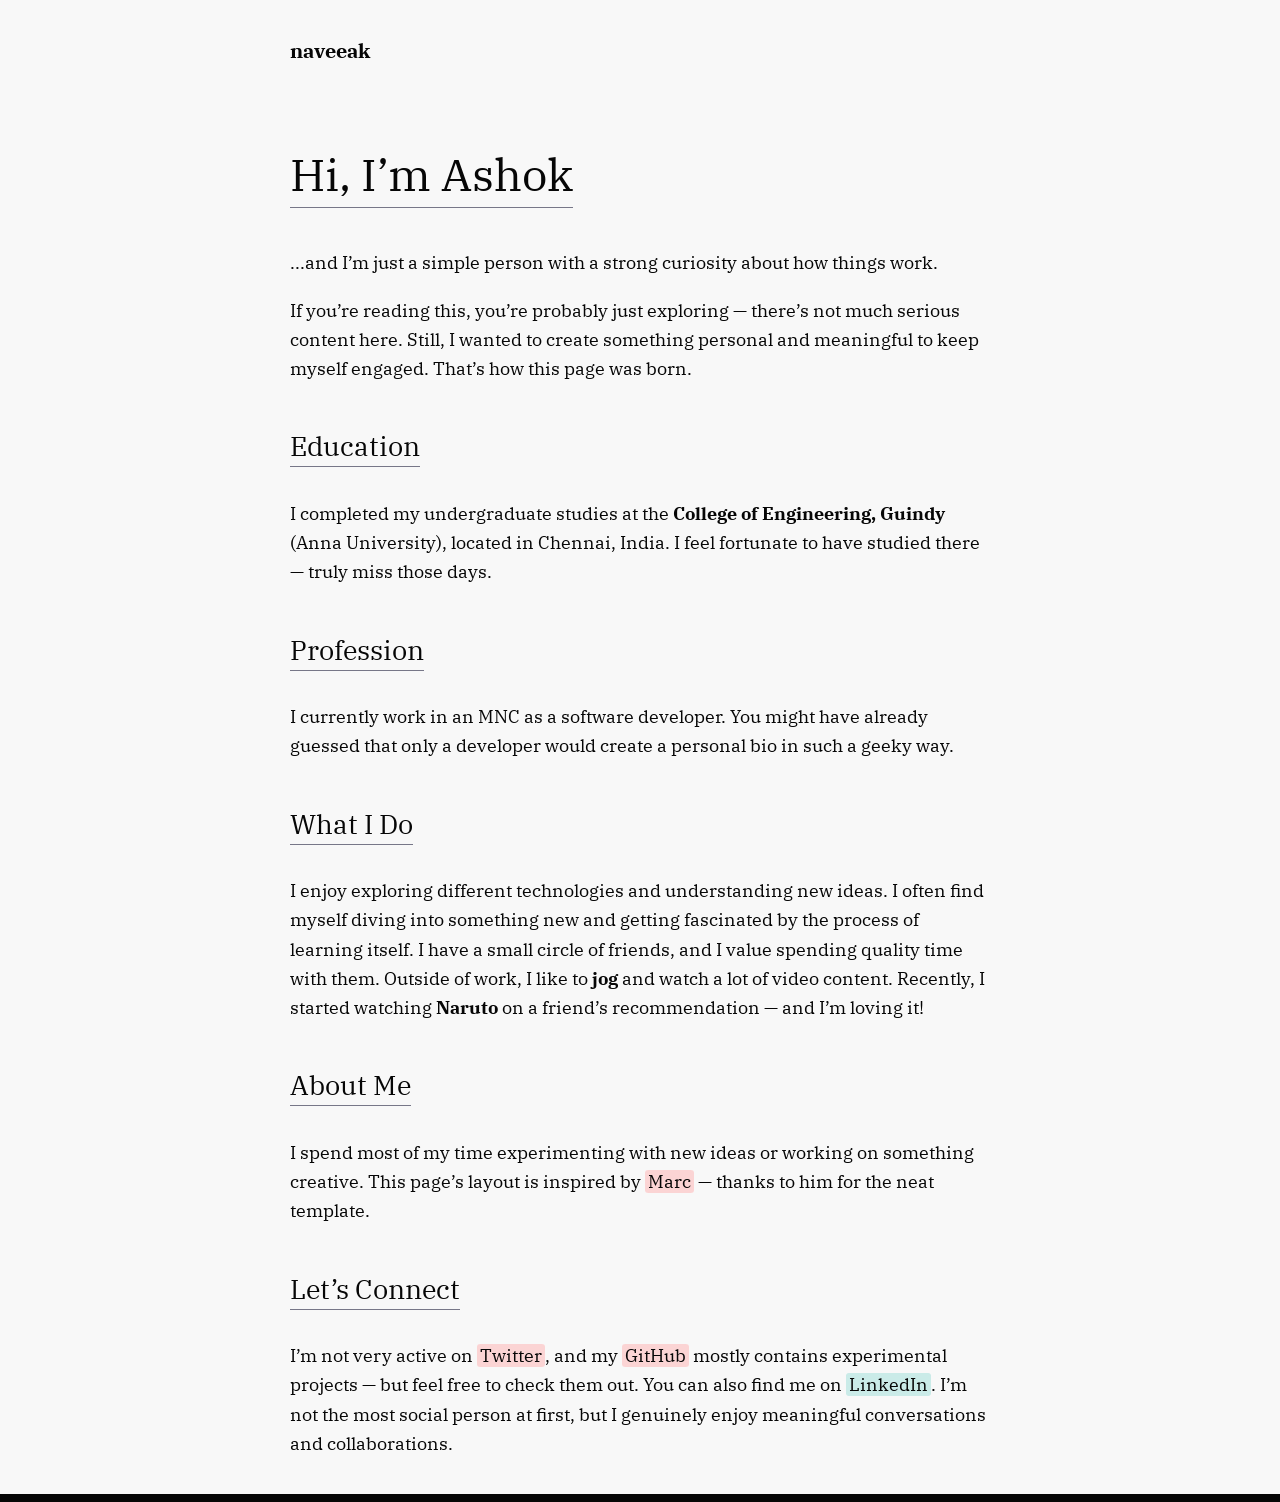
<file: index.html>
<!DOCTYPE html>
<html lang="en">

<head>
    <meta name="generator" content="Hugo 0.74.3" />
    <meta charset="utf-8" />
    <meta name="viewport" content="width=device-width,initial-scale=1" />
    <link href="https://fonts.googleapis.com/css2?family=IBM+Plex+Serif:ital,wght@0,400;0,700;1,400;1,700&display=swap" rel="stylesheet">
    <link href="https://fonts.googleapis.com/css2?family=IBM+Plex+Mono:wght@400;700&display=swap" rel="stylesheet">
    <link rel="stylesheet" href="/css/main.css" />
    <link rel="alternate" type="application/rss+xml" href="/index.xml" title="">
    <link rel="apple-touch-icon" sizes="180x180" href="/favicons/apple-touch-icon.png">
    <link rel="icon" type="image/png" sizes="32x32" href="/favicons/favicon-32x32.png">
    <link rel="icon" type="image/png" sizes="16x16" href="/favicons/favicon-16x16.png">

    <title>AK</title>
    <link rel="canonical" href="https:" />

    <meta property="og:url" content="https:" />
    <meta property="og:title" content="Ashok Kumar Muthusamy" />
    <meta property="og:description" content="Hi, I’m Ashok — a curious mind who loves learning how things work." />

    <meta name="twitter:card" content="summary_large_image">
    <meta name="twitter:title" content="Ashok Kumar Muthusamy">
    <meta name="twitter:description" content="Hi, I’m Ashok — a curious mind who loves learning how things work.">
</head>

<body class="type-home">
    <header>
        <div class="overlay">
            <div class="home">
                <a href="/">naveeak</a>
            </div>
            <nav>
            </nav>
        </div>
    </header>

    <main aria-role="main">
        <div class="overlay">
            <h1 id="hi-im-Ashok">Hi, I’m Ashok</h1>
            <p>...and I’m just a simple person with a strong curiosity about how things work.</p>

            <p>If you’re reading this, you’re probably just exploring — there’s not much serious content here. Still, I wanted to create something personal and meaningful to keep myself engaged. That’s how this page was born.</p>

            <h2 id="education">Education</h2>
            <p>I completed my undergraduate studies at the <strong>College of Engineering, Guindy</strong> (Anna University), located in Chennai, India. I feel fortunate to have studied there — truly miss those days.</p>

            <h2 id="profession">Profession</h2>
            <p>I currently work in an MNC as a software developer. You might have already guessed that only a developer would create a personal bio in such a geeky way.</p>

            <h2 id="what-i-do">What I Do</h2>
            <p>I enjoy exploring different technologies and understanding new ideas. I often find myself diving into something new and getting fascinated by the process of learning itself. I have a small circle of friends, and I value spending quality time with them. 
            Outside of work, I like to <strong>jog</strong> and watch a lot of video content. Recently, I started watching <strong>Naruto</strong> on a friend’s recommendation — and I’m loving it!</p>

            <h2 id="about-me">About Me</h2>
            <p>I spend most of my time experimenting with new ideas or working on something creative. This page’s layout is inspired by <a href="https://mfts.io/" target="_blank">Marc</a> — thanks to him for the neat template.</p>

            <h2 id="lets-connect">Let’s Connect</h2>
            <p>I’m not very active on <a href="https://twitter.com/naveeak3" target="_blank">Twitter</a>, and my <a href="https://github.com/naveeak" target="_blank">GitHub</a> mostly contains experimental projects — but feel free to check them out. 
            You can also find me on <a href="https://linkedin.com/in/ashok-kumar-97584a193" class="bar" target="_blank">LinkedIn</a>. 
            I’m not the most social person at first, but I genuinely enjoy meaningful conversations and collaborations.</p>

        </div>
    </main>

    <footer>
        <div class="left"></div>
        <div class="right"></div>
    </footer>
</body>

</html>
</file>
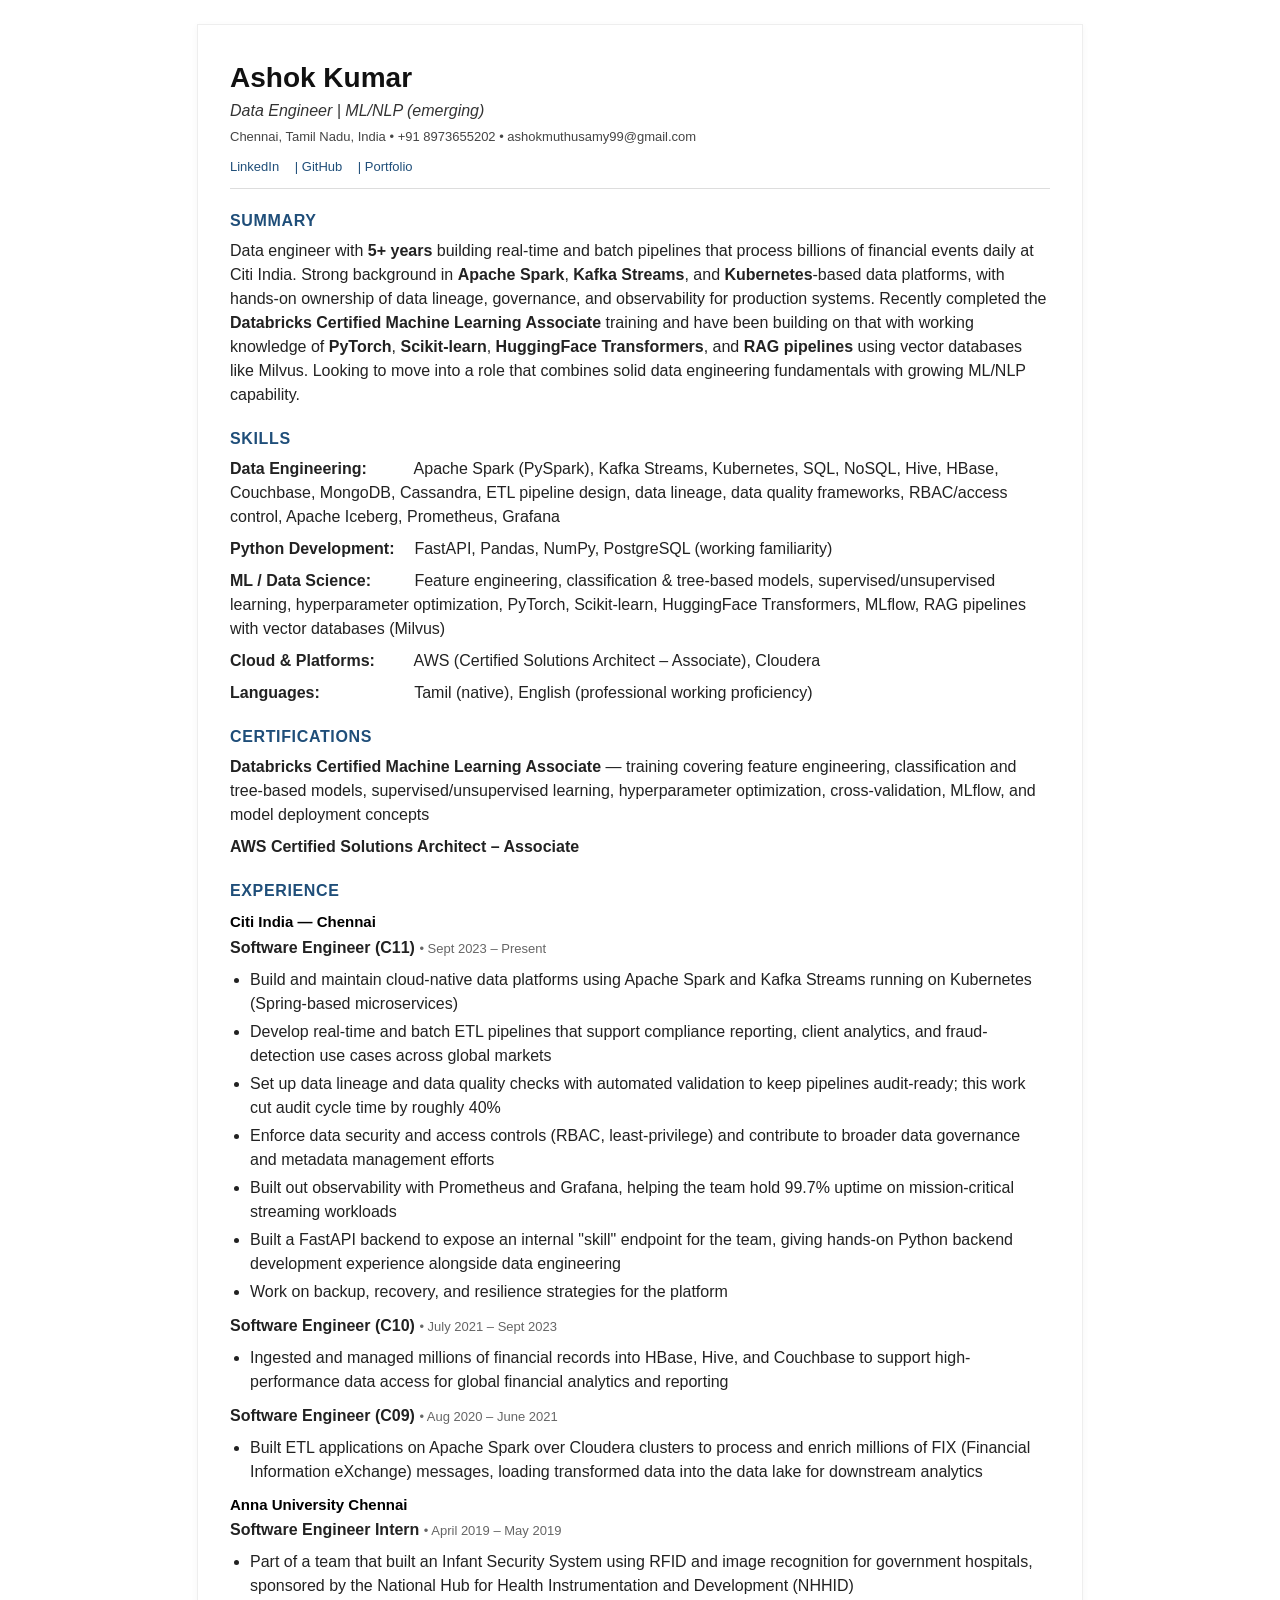
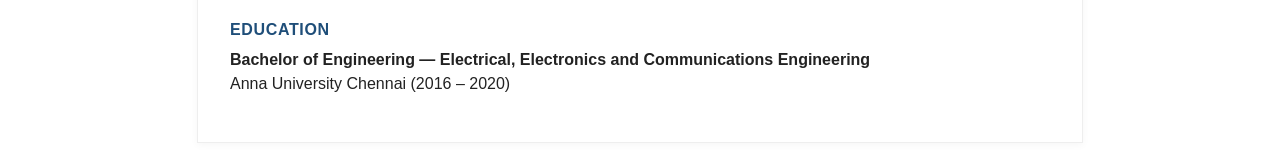
<file: resume.html>
<!DOCTYPE html>
<html lang="en">
<head>
<meta charset="utf-8" />
<meta name="viewport" content="width=device-width, initial-scale=1" />
<title>Ashok Kumar – Resume</title>
<style>
  body{font-family:Calibri,Arial,sans-serif;margin:0;background:#fff;color:#222;line-height:1.5}
  .page{max-width:820px;margin:24px auto;padding:32px;border:1px solid #eee;box-shadow:0 2px 8px rgba(0,0,0,.04)}
  h1{margin:0;font-size:28px;color:#111}
  h2{margin:20px 0 6px;font-size:16px;color:#1F4E79;text-transform:uppercase;letter-spacing:.04em}
  h3{margin:8px 0 2px;font-size:15px;color:#000}
  .subtitle{font-size:16px;font-style:italic;color:#333;margin-bottom:4px}
  .contact{font-size:13px;color:#444;margin:4px 0 10px}
  .links{font-size:13px;color:#1F4E79;margin-bottom:12px}
  .links a{color:#1F4E79;text-decoration:none;margin-right:12px}
  hr{border:none;border-top:1px solid #ddd;margin:10px 0 14px}
  p{margin:0 0 8px}
  ul{margin:4px 0 10px 20px;padding:0}
  li{margin-bottom:4px}
  .summary-bar{font-size:13px;text-align:center;color:#555;margin:6px 0 12px}
  .section{margin-bottom:14px}
  .skill-category{margin-bottom:8px}
  .skill-category strong{display:inline-block;width:180px}
  .job-title{font-weight:bold}
  .job-dates{color:#666;font-size:13px}
  @media print{.page{box-shadow:none;border:none;margin:0}}
</style>
</head>
<body>
  <div class="page">
    <h1>Ashok Kumar</h1>
    <div class="subtitle">Data Engineer | ML/NLP (emerging)</div>
    <div class="contact">Chennai, Tamil Nadu, India • +91 8973655202 • ashokmuthusamy99@gmail.com</div>
    <div class="links">
      <a href="https://linkedin.com/in/ashokkumar-97584a193" target="_blank">LinkedIn</a> |
      <a href="https://github.com/naveeak" target="_blank">GitHub</a> |
      <a href="https://naveeak.github.io/resume.html" target="_blank">Portfolio</a>
    </div>
    <hr/>

    <div class="section">
      <h2>Summary</h2>
      <p>Data engineer with <strong>5+ years</strong> building real-time and batch pipelines that process billions of financial events daily at Citi India. Strong background in <strong>Apache Spark</strong>, <strong>Kafka Streams</strong>, and <strong>Kubernetes</strong>-based data platforms, with hands-on ownership of data lineage, governance, and observability for production systems. Recently completed the <strong>Databricks Certified Machine Learning Associate</strong> training and have been building on that with working knowledge of <strong>PyTorch</strong>, <strong>Scikit-learn</strong>, <strong>HuggingFace Transformers</strong>, and <strong>RAG pipelines</strong> using vector databases like Milvus. Looking to move into a role that combines solid data engineering fundamentals with growing ML/NLP capability.</p>
    </div>

    <div class="section">
      <h2>Skills</h2>
      <div class="skill-category"><strong>Data Engineering:</strong> Apache Spark (PySpark), Kafka Streams, Kubernetes, SQL, NoSQL, Hive, HBase, Couchbase, MongoDB, Cassandra, ETL pipeline design, data lineage, data quality frameworks, RBAC/access control, Apache Iceberg, Prometheus, Grafana</div>
      <div class="skill-category"><strong>Python Development:</strong> FastAPI, Pandas, NumPy, PostgreSQL (working familiarity)</div>
      <div class="skill-category"><strong>ML / Data Science:</strong> Feature engineering, classification & tree-based models, supervised/unsupervised learning, hyperparameter optimization, PyTorch, Scikit-learn, HuggingFace Transformers, MLflow, RAG pipelines with vector databases (Milvus)</div>
      <div class="skill-category"><strong>Cloud & Platforms:</strong> AWS (Certified Solutions Architect – Associate), Cloudera</div>
      <div class="skill-category"><strong>Languages:</strong> Tamil (native), English (professional working proficiency)</div>
    </div>

    <div class="section">
      <h2>Certifications</h2>
      <p><strong>Databricks Certified Machine Learning Associate</strong> — training covering feature engineering, classification and tree-based models, supervised/unsupervised learning, hyperparameter optimization, cross-validation, MLflow, and model deployment concepts</p>
      <p><strong>AWS Certified Solutions Architect – Associate</strong></p>
    </div>

    <div class="section">
      <h2>Experience</h2>

      <h3 class="job-title">Citi India — Chennai</h3>
      
      <p><strong>Software Engineer (C11)</strong> <span class="job-dates">• Sept 2023 – Present</span></p>
      <ul>
        <li>Build and maintain cloud-native data platforms using Apache Spark and Kafka Streams running on Kubernetes (Spring-based microservices)</li>
        <li>Develop real-time and batch ETL pipelines that support compliance reporting, client analytics, and fraud-detection use cases across global markets</li>
        <li>Set up data lineage and data quality checks with automated validation to keep pipelines audit-ready; this work cut audit cycle time by roughly 40%</li>
        <li>Enforce data security and access controls (RBAC, least-privilege) and contribute to broader data governance and metadata management efforts</li>
        <li>Built out observability with Prometheus and Grafana, helping the team hold 99.7% uptime on mission-critical streaming workloads</li>
        <li>Built a FastAPI backend to expose an internal "skill" endpoint for the team, giving hands-on Python backend development experience alongside data engineering</li>
        <li>Work on backup, recovery, and resilience strategies for the platform</li>
      </ul>

      <p><strong>Software Engineer (C10)</strong> <span class="job-dates">• July 2021 – Sept 2023</span></p>
      <ul>
        <li>Ingested and managed millions of financial records into HBase, Hive, and Couchbase to support high-performance data access for global financial analytics and reporting</li>
      </ul>

      <p><strong>Software Engineer (C09)</strong> <span class="job-dates">• Aug 2020 – June 2021</span></p>
      <ul>
        <li>Built ETL applications on Apache Spark over Cloudera clusters to process and enrich millions of FIX (Financial Information eXchange) messages, loading transformed data into the data lake for downstream analytics</li>
      </ul>

      <h3 class="job-title">Anna University Chennai</h3>
      <p><strong>Software Engineer Intern</strong> <span class="job-dates">• April 2019 – May 2019</span></p>
      <ul>
        <li>Part of a team that built an Infant Security System using RFID and image recognition for government hospitals, sponsored by the National Hub for Health Instrumentation and Development (NHHID)</li>
      </ul>
    </div>

    <div class="section">
      <h2>Education</h2>
      <p><strong>Bachelor of Engineering — Electrical, Electronics and Communications Engineering</strong><br>Anna University Chennai (2016 – 2020)</p>
    </div>
  </div>
</body>
</html>
</file>
<file: css/main.css>
html,
body {
    margin: 0;
    padding: 0;
    box-sizing: border-box;

    --font-serif: 'IBM Plex Serif', 'Times New Roman', serif;
    --font-mono: 'Menlo', 'Monaco', monospace;

    /* default light-mode colors */
    --foreground-default: #060606;
    --foreground-light: #778;
    --background-default: #f8f8f8;
    --background-block: #eee;
    --background-hero: #222;
    --accent: #11b6a5;
    --accent-transparent: rgba(255, 178, 178, 0.5);
    --accent-transparent-2: rgba(17, 182, 165, .2);
}

.inverted,
.type-page header {
    --foreground-default: #f8f8f8;
    --foreground-light: #d8d8d8;
    --background-default: #060606;
    --background-block: #555;
    --background-hero: #eee;
}

html {
    /* adjust rem for page */
    font-size: 18px;
}

body {
    font-family: var(--font-serif);
    color: var(--foreground-default);
    background: var(--background-default);

    border-bottom: 8px solid var(--foreground-default);

    display: flex;
    flex-direction: column;
    min-height: 100vh;
}

header,
footer {
    flex-grow: 0;
    flex-shrink: 0;
}

main {
    flex-grow: 1;
    flex-shrink: 0;
}

/* bit of a hack for this special case */
body.type-page {
    background: #222;
}
header,
main,
footer {
    background: var(--background-default);
}

a {
    color: var(--foreground-default)
}

.overlay {
    max-width: unset;
    width: calc(100% - 32px);
    margin-left: auto;
    margin-right: auto;
}

/* TYPOGRAPHY */

h1,
h2,
h3 {
    font-weight: normal;
    line-height: 1.325em;
    color: var(--foreground-default);
    margin-top: 1.8em;
    margin-bottom: 1em;

    border-bottom: 1px solid var(--foreground-light);
    padding-bottom: .125rem;
    display: inline-block;
}

.hero h1 {
    border-bottom: 0;
    padding-bottom: 0;
    display: block;
}

h1 {
    font-size: 2.5rem;
}

h2 {
    font-size: 1.5rem;
}

h3 {
    font-size: 1.25rem;
}

p, li {
    font-size: 1rem;
    line-height: 1.625em;
    margin: 1em 0;
}

li a,
p a {
    text-decoration: none;
    padding: 0 3px;
    border-radius: 3px;
    background: var(--accent-transparent);
}


li a:hover,
p a:hover {
    background: rgba(255, 178, 178, 1);
}

a.bar {
    text-decoration: none;
    padding: 0 3px;
    border-radius: 3px;
    background: var(--accent-transparent-2);
}
a.bar:hover {
  background: rgba(0, 0, 0, .1);
}

.postlist p a {
    border-radius: 0;
    background: transparent;
    border-bottom: 1px solid var(--foreground-light);
    padding-bottom: .125rem;
}

.postlist p a:hover {
    background: transparent;
}

.dateprefix {
    display: inline-block;
    min-width: 3.5rem;
    text-align: right;
    color: var(--foreground-light);
}

.desktop {
    display: none !important;
}

@media only screen and (min-width: 600px) {
    .overlay {
        max-width: 700px;
    }

    h1,
    h2,
    h3 {
        margin-top: 1em;
        margin-bottom: .5em;
    }

    .desktop {
        display: initial !important;
    }
    .mobile {
        display: none !important;
    }
}

/* HEADER */

header a {
    text-decoration: none;
    font-size: 1.125rem;
}

header a:hover {
    text-decoration: underline;
}

header .overlay,
nav {
    display: flex;
    flex-direction: row;
    align-items: center;
    justify-content: flex-start;
    height: 100%;
}

header {
    background: var(--background-default);
    height: 100px;
}

.home {
    font-weight: bold;
    margin-right: 24px;
}

nav a {
    margin-right: 12px;
}

/* FOOTER */

footer .overlay {
    height: 80px;
    display: flex;
    flex-direction: row;
    align-items: center;
    justify-content: space-between;
    padding-bottom: 32px;
}

footer .left {
    font-style: italic;
}

footer .right {
    height: 1em;
}

footer .right .square {
    display: inline-block;
    height: 1em;
    width: 1em;
    background: var(--foreground-default);
}

/* SINGLETON */

main {
    overflow: hidden;
}

.hero {
    background: var(--background-default);
    padding-top: 32px;
    margin-bottom: 36px;
}

.type-page .hero {
    padding-bottom: 32px;
}

.hero h1 {
    margin-top: 0;
}

.meta {
    color: var(--foreground-light);
    display: flex;
    flex-direction: row;
    justify-content: space-between;
}

.meta-item {
    flex-grow: 1;
    text-align: left;
    white-space: nowrap;
    overflow: hidden;
    text-overflow: ellipsis;
}

p img {
    margin: 1.5em 0;
    width: 100%;
    max-width: 700px;
}

p img.blend-multiply {
    mix-blend-mode: multiply;
}

@media only screen and (max-width: 600px) {
    p img {
        width: 100vw;
        max-width: unset;
        position: relative;
        top: 0;
        left: -16px;
    }
}

pre, code {
    font-family: var(--font-mono);
}

pre {
    display: block;
    margin: 1.5em 0;
    background: var(--background-block);
    overflow-x: auto;
    overflow-y: hidden;
    -webkit-overflow-scrolling: touch;
    width: 100%;
    display: flex;
    flex-direction: row;
}

pre > code {
    line-height: 1.5em;
    flex-shrinK: 0;
    display: block;
    padding: 1em;
}

code {
    background: var(--background-block);
}

p code {
    padding: 3px 5px;
}

blockquote {
    font-style: italic;
}

.katex {
  font: inherit !important;
  line-height: 1.2 !important;
}
</file>
